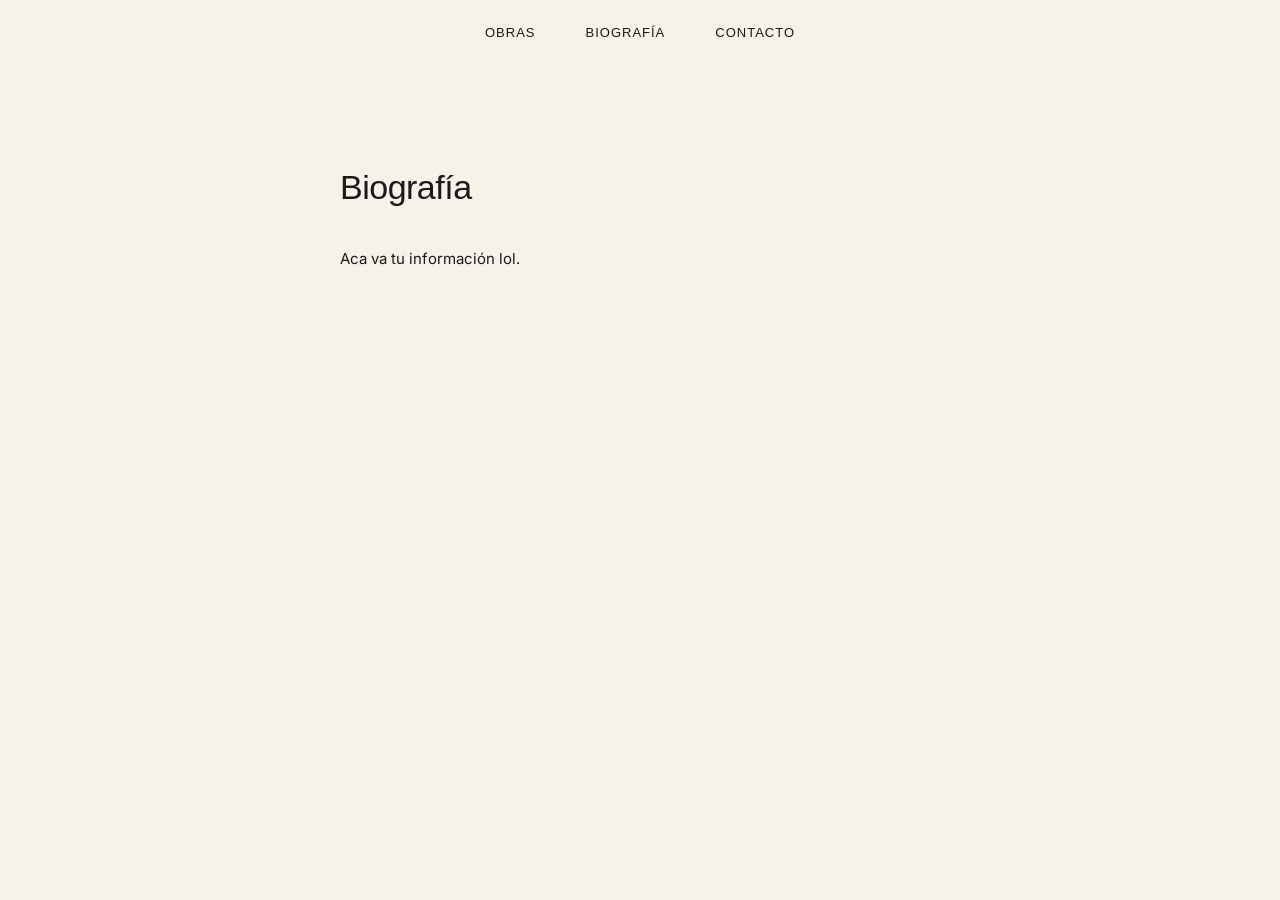
<file: bio.html>
<!DOCTYPE html>
<html lang="es">
<head>
<meta charset="UTF-8">
<title>Biografía</title>

<link href="https://fonts.googleapis.com/css2?family=Playfair+Display:wght@400;500&family=Inter:wght@300;400&display=swap" rel="stylesheet">
<link rel="stylesheet" href="styles.css">
</head>

<body>

<nav>
    <a href="index.html">Obras</a>
    <a href="bio.html">Biografía</a>
    <a href="contacto.html">Contacto</a>
</nav>

<main class="fade-in texto">

    <h1>Biografía</h1>

    <p>
        Aca va tu información lol.
        
    </p>

</main>

</body>
</html>
</file>
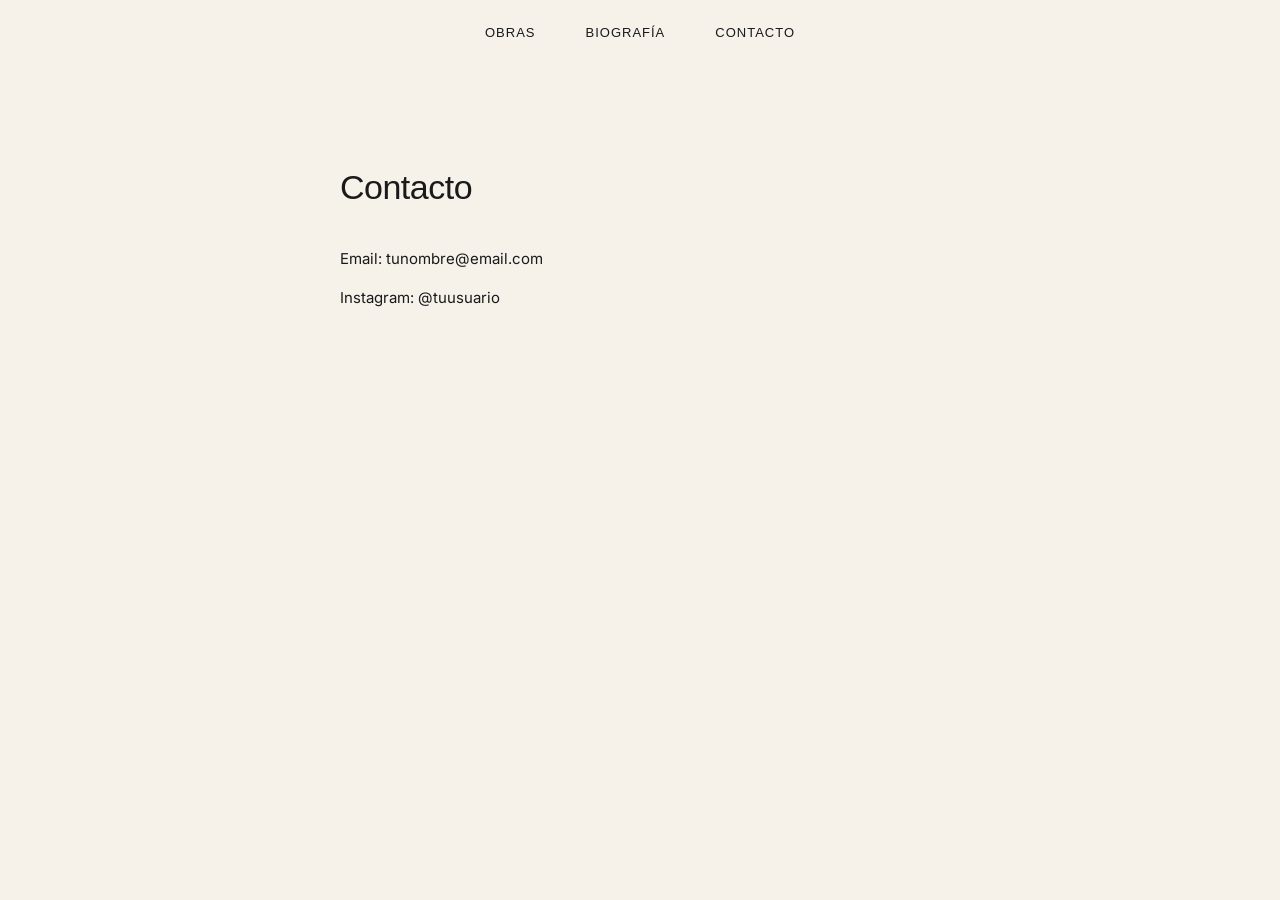
<file: contacto.html>
<!DOCTYPE html>
<html lang="es">
<head>
<meta charset="UTF-8">
<title>Contacto</title>

<link href="https://fonts.googleapis.com/css2?family=Playfair+Display:wght@400;500&family=Inter:wght@300;400&display=swap" rel="stylesheet">
<link rel="stylesheet" href="styles.css">
</head>

<body>

<nav>
    <a href="index.html">Obras</a>
    <a href="bio.html">Biografía</a>
    <a href="contacto.html">Contacto</a>
</nav>

<main class="fade-in texto">

    <h1>Contacto</h1>

    <p>Email: tunombre@email.com</p>
    <p>Instagram: @tuusuario</p>

</main>

</body>
</html>
</file>
<file: styles.css>
body {
    margin: 0;
    background: #f6f1e9; /* marfil */
    color: #1a1a1a;
    font-family: 'Inter', sans-serif;
}

/* NAV */
nav {
    display: flex;
    justify-content: center;
    gap: 50px;
    padding: 25px;
}

nav a {
    text-decoration: none;
    color: #1a1a1a;
    font-size: 13px;
    letter-spacing: 2px;
    text-transform: uppercase;
    position: relative;
}

nav a::after {
    content: "";
    position: absolute;
    width: 0%;
    height: 1px;
    bottom: -6px;
    left: 0;
    background: #1a1a1a;
    transition: 0.3s;
}

nav a:hover::after {
    width: 100%;
}

/* MAIN */
main {
    max-width: 1000px;
    margin: auto;
    padding: 80px 40px;
}

/* TITULOS */
.titulo, h1 {
    font-family: 'Playfair Display', serif;
    font-weight: 400;
    font-size: 36px;
    margin-bottom: 40px;
}

/* GALERIA */
.galeria {
    display: grid;
    grid-template-columns: repeat(2, 1fr);
    gap: 30px;
}

.galeria img {
    width: 100%;
    transition: transform 0.5s ease, opacity 0.5s ease;
}

.galeria img:hover {
    transform: scale(1.03);
    opacity: 0.9;
}

/* OBRA */
.obra {
    display: grid;
    grid-template-columns: 1fr 1fr;
    gap: 50px;
}

.obra img {
    width: 100%;
}

.info h1 {
    margin-bottom: 10px;
}

.meta {
    font-size: 12px;
    letter-spacing: 1px;
    opacity: 0.6;
    margin-bottom: 20px;
}

.texto {
    max-width: 600px;
}

/* ANIMACION */
.fade-in {
    opacity: 0;
    transform: translateY(20px);
    animation: aparecer 1s ease forwards;
}

@keyframes aparecer {
    to {
        opacity: 1;
        transform: translateY(0);
    }
}

body {
    margin: 0;
    background: #f6f1e9;
    color: #1a1a1a;
    font-family: 'Inter', sans-serif;
}

h1, .titulo {
    font-family: 'Space Grotesk', sans-serif;
    font-weight: 500;
    font-size: 34px;
    letter-spacing: -0.5px;
}

p {
    font-size: 15px;
    line-height: 1.6;
}

nav a {
    font-family: 'Space Grotesk', sans-serif;
    font-size: 13px;
    letter-spacing: 1px;
}

.fade-in {
    opacity: 0;
    transform: translateY(15px);
    animation: aparecer 0.8s ease forwards;
}

@keyframes aparecer {
    to {
        opacity: 1;
        transform: translateY(0);
    }
}

.cuadro {
    width: 100%;
    aspect-ratio: 1 / 1;
    background: #eae4d8; /* marfil más oscuro */
    display: flex;
    align-items: center;
    justify-content: center;
    transition: 0.3s;
}

.cuadro span {
    font-family: 'Space Grotesk', sans-serif;
    font-size: 14px;
    opacity: 0.6;
}

.placeholder:hover .cuadro {
    background: #ffe2a7;
    transform: scale(1.02);
}
</file>
